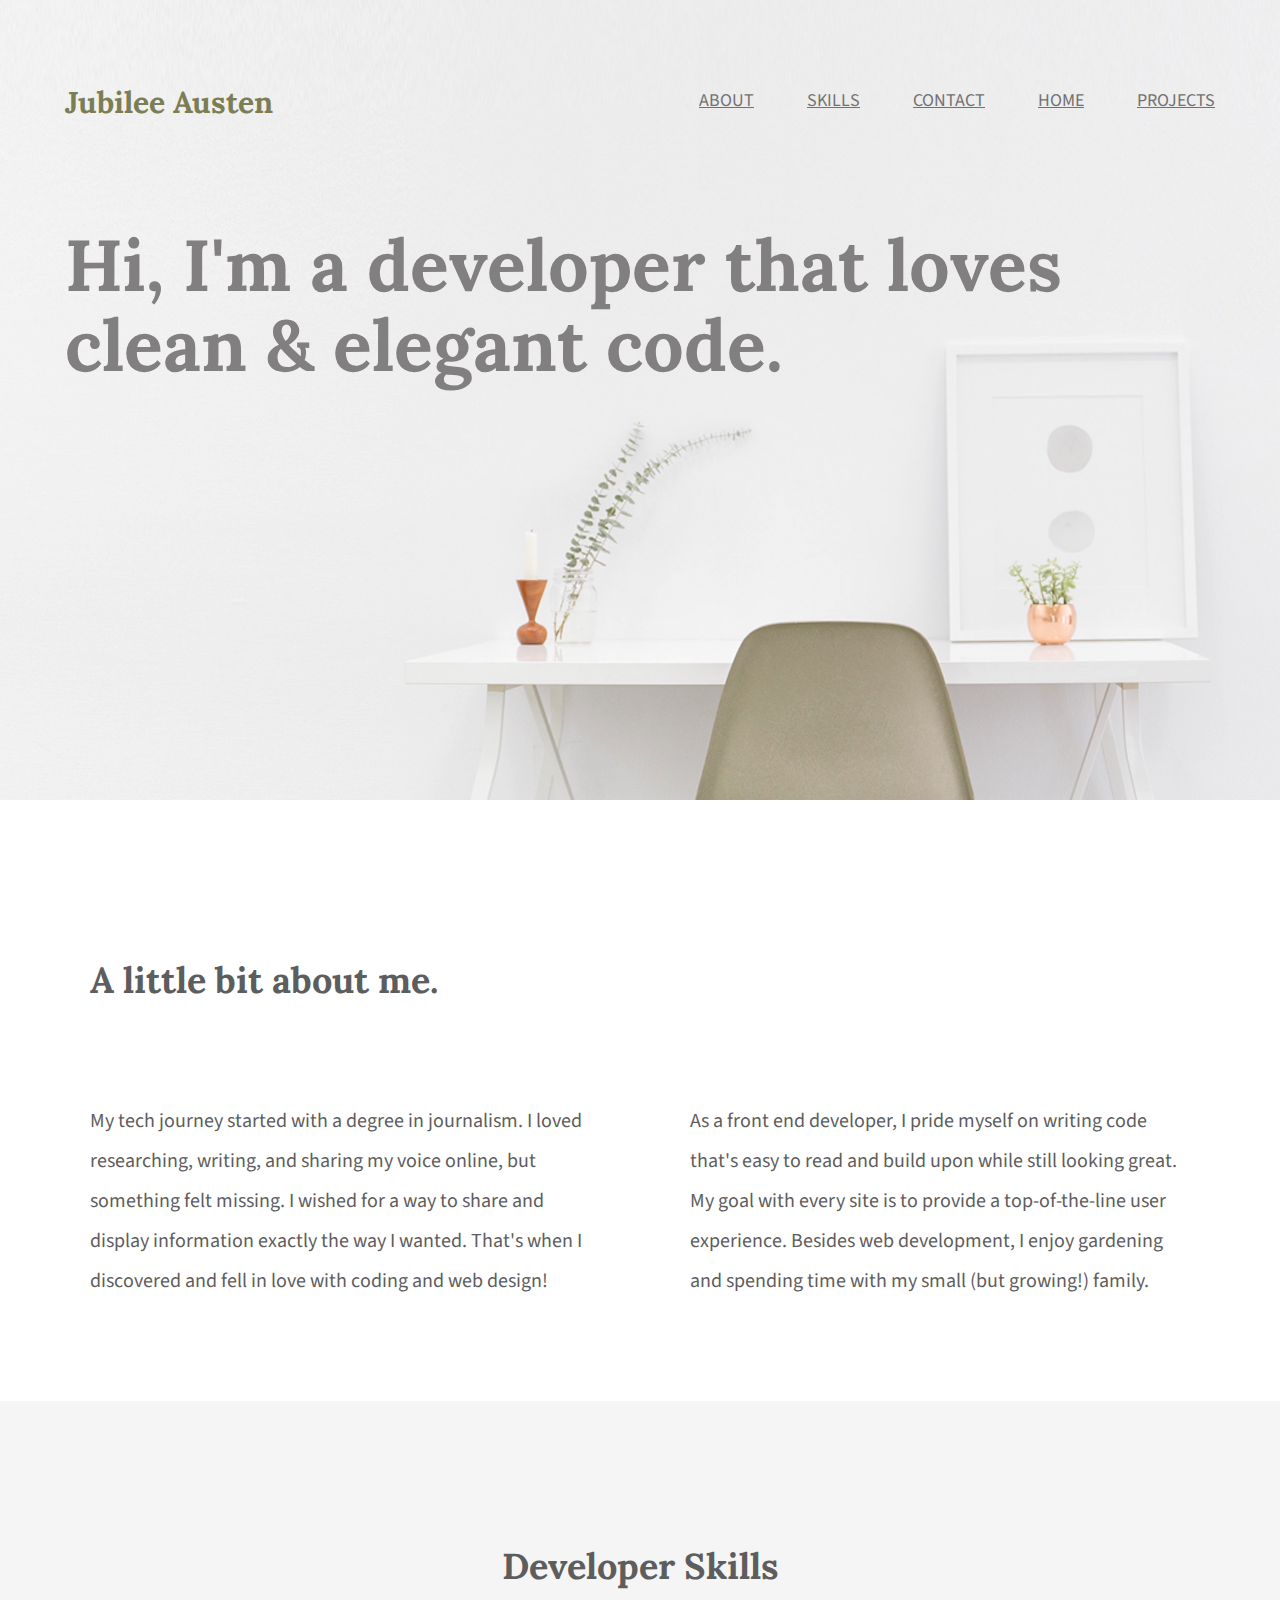
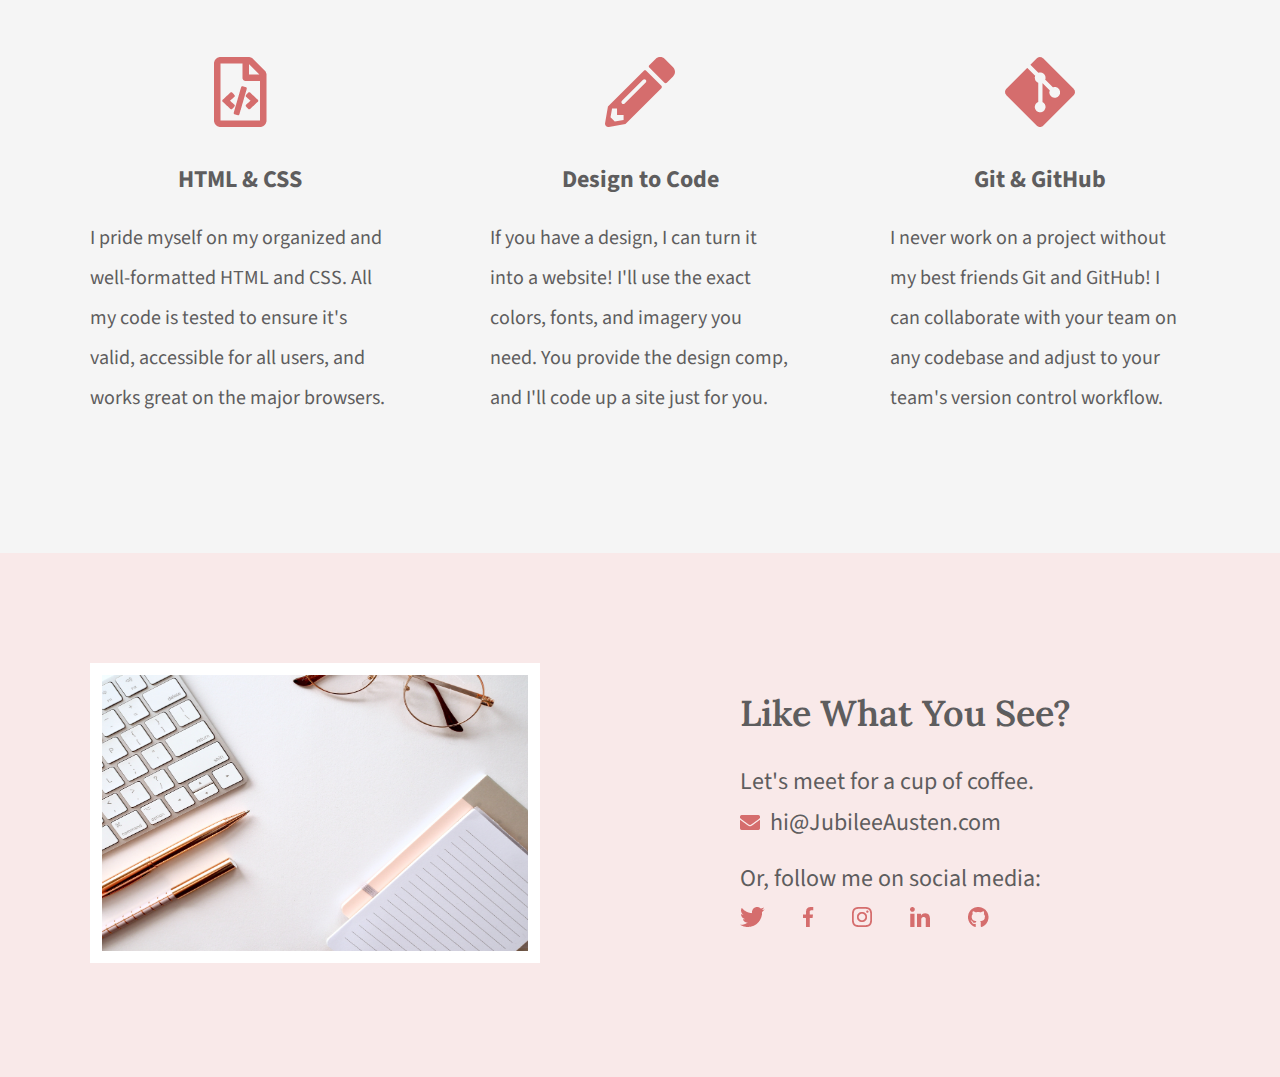
<file: index.html>
<!DOCTYPE html>
<html lang="en">

<head>
    <meta charset="UTF-8">
    <title>Jubilee Austen | Portfolio</title>
    <link rel="stylesheet" href="css/main.css">
    <link rel="stylesheet" href="css/normalize.css">
    <link rel="preconnect" href="https://fonts.googleapis.com">
    <link rel="preconnect" href="https://fonts.gstatic.com" crossorigin>
    <link
        href="https://fonts.googleapis.com/css2?family=Lora:wght@400;600;700&family=Source+Sans+Pro:wght@400;700&display=swap"
        rel="stylesheet">
</head>

<body>
    <header class="homepage-hero">
        <div class="content-wrapper">
            <h1>Jubilee Austen</h1>
            <nav>
                <ul>
                    <li>
                        <a href="#about">about </a>
                    </li>
                    <li>
                        <a href="#skills">skills</a>
                    </li>
                    <li>
                        <a href="#contact">contact</a>
                    </li>
                    <li>
                        <a href="#">home</a>
                    </li>
                    <li>
                        <a href="projects/index.html">projects</a>
                    </li>
                </ul>
            </nav>
            <h2>Hi, I'm a developer that loves clean & elegant code.</h2>
        </div>
    </header>
    <main>
        <section id="about">
            <div class="content-wrapper">
                <h2>A little bit about me.</h2>
                <p>My tech journey started with a degree in journalism. I loved researching,
                    writing, and sharing my voice online, but something felt missing. I wished
                    for a way to share and display information exactly the way I wanted. That's
                    when I discovered and fell in love with coding and web design!</p>
                <p>As a front end developer, I pride myself on writing code that's easy to read
                    and build upon while still looking great. My goal with every site is to provide
                    a top-of-the-line user experience. Besides web development, I enjoy
                    gardening and spending time with my small (but growing!) family.</p>
            </div>
        </section>

        <section id="skills">
            <div class="content-wrapper">
                <h2>Developer Skills</h2>
                <div class="skill-list">
                    <img src="img/html-icon.png" alt="html icon">
                    <h3>HTML & CSS</h3>
                    <p>I pride myself on my organized and well-formatted HTML and CSS. All my
                        code is tested to ensure it's valid, accessible for all users, and works great
                        on the major browsers.</p>
                </div>
                <div class="skill-list">
                    <img src="img/pencil-icon.png" alt="pencil icon">
                    <h3>Design to Code</h3>
                    <p>If you have a design, I can turn it into a website! I'll use the exact colors,
                        fonts, and imagery you need. You provide the design comp, and I'll code up
                        a site just for you.</p>
                </div>
                <div class="skill-list">
                    <img src="img/git-icon.png" alt="git icon">
                    <h3>Git & GitHub</h3>
                    <p>I never work on a project without my best friends Git and GitHub! I can
                        collaborate with your team on any codebase and adjust to your team's
                        version control workflow.</p>
                </div>
            </div>
        </section>
    </main>

    <footer id="contact">
        <div class="content-wrapper">
            <div class="contact-image">
                <img src="img/jess-bailey-q10VITrVYUM-unsplash.jpg"
                    alt="desktop with keyboard glasses notepads and pens" id="contact-img">
            </div>
            <div class="contact-info">
                <h2>Like What You See?</h2>
                <h3 id="email-header">Let's meet for a cup of coffee.</h3>
                <a href="mailto:hi@jubileeausten.com"><img src="img/envelope.png" alt="envelope icon"
                        id="envelope-icon">hi@JubileeAusten.com</a>
                <h3 id="social-media-header">Or, follow me on social media:</h3>
                <ul>
                    <li><a href="https://twitter.com/" target="_blank"><img src="img/twitter.png"
                                alt="twitter icon"></a></li>
                    <li><a href="https://facebook.com/" target="_blank"><img src="img/facebook.png"
                                alt="facebook icon"></a></li>
                    <li><a href="https://instagram.com/" target="_blank"><img src="img/instagram.png"
                                alt="instagram icon"></a></li>
                    <li><a href="https://linkedin.com/" target="_blank"><img src="img/linkedin.png"
                                alt="linkedin icon"></a></li>
                    <li><a href="https://github.com/" target="_blank"><img src="img/github.png" alt="github icon"></a>
                    </li>
                </ul>
            </div>
        </div>
    </footer>

</body>

</html>
</file>
<file: css/main.css>
/****** Global Styles ******/
body {
    font-family: "Source Sans Pro", sans-serif;
    color: #5E5D5E;
}

.content-wrapper {
    width: 1200px;
    margin: 0 auto;
    ;
    overflow: auto;
}

/****** Header Styles ******/
.homepage-hero {
    background: url('../img/full-background.png') #F9EFEF;
    background-size: cover;
    background-position: center;
    height: 800px;
}

header h1 {
    float: left;
    width: 300px;
    font-family: "Lora", serif;
    font-size: 30px;
    color: #7B7E54;
    padding: 65px 0px 65px 25px;
}

header nav {
    width: 800px;
    text-align: right;
    float: right;
    padding: 75px 25px 75px 0px;
}

nav ul li {
    display: inline-block;
}

nav ul li a {
    text-transform: uppercase;
    font-size: 18px;
    color: #727172;
    padding-left: 50px;
}

header h2 {
    width: 1000px;
    clear: both;
    font-family: "Lora", serif;
    font-size: 72px;
    color: #817F80;
    line-height: 80px;
    padding: 20px 0 20px 25px;
}

/****** About Styles ******/
#about .content-wrapper {
    padding: 80px 0;
}

#about h2 {
    font-family: "Lora", serif;
    font-size: 36px;
    padding: 50px;
}

#about p {
    float: left;
    width: 500px;
    font-size: 20px;
    line-height: 40px;
    padding-left: 50px;
    padding-right: 50px;
}

/****** Skill Styles ******/
#skills {
    background: #F5F5F5;
    text-align: center;
}

#skills .content-wrapper {
    padding: 115px 0;
}

#skills .skill-list {
    float: left;
    width: 300px;
    padding: 0 50px;
}

#skills h2 {
    font-family: "Lora", serif;
    font-size: 36px;
    padding-bottom: 40px;
}

#skills h3 {
    font-size: 24px;
    line-height: 36px;
    margin: 30px 0 20px 0;
}

#skills p {
    font-size: 20px;
    line-height: 40px;
    text-align: left;
}



/****** Contact Styles ******/
#contact {
    background: #F9E9E9;
}

#contact .content-wrapper {
    padding: 110px 0;
}

#contact .contact-image {
    float: left;
    width: 600px;
}

#contact #contact-img {
    width: 450px;
    height: 300px;
    border: 12px solid #ffffff;
    box-sizing: border-box;
    margin: 0 50px;
}

#contact .contact-info {
    float: left;
    width: 600px;
    padding-left: 100px;
    box-sizing: border-box;
}

#contact h2 {
    font-size: 36px;
    font-family: "Lora", serif;
    font-weight: 600;
    margin: 30px 0;
}

#contact h3 {
    font-size: 24px;
    font-weight: 400;
    line-height: 36px;
}

#contact #email-header {
    margin-bottom: 5px;
}

#contact #social-media-header {
    margin-top: 20px;
    margin-bottom: 5px;
}

#contact #envelope-icon {
    padding-right: 10px;
}

#contact a {
    font-size: 24px;
    line-height: 36px;
    text-decoration: none;
    color: #5E5D5E;
}

#contact ul {
    padding-left: 0;
    margin-top: 0;
}

#contact ul li {
    display: inline-block;
}

#contact ul img {
    padding-right: 35px;
}

/****** Projects Page Styles ******/

/****** Projects Page Header Styles ******/
.projects-hero {
    background: #F9EFEF;
}

/****** Projects Page Projects Styles ******/
#projects {
    background: #F5F5F5;
    text-align: center;
}

#projects .content-wrapper {
    padding: 115px 0;
}

#projects .project-item {
    float: left;
    width: 300px;
    padding: 0 50px;
}

#projects h2 {
    font-family: "Lora", serif;
    font-size: 36px;
    padding-bottom: 40px;
}

#projects h3 {
    font-size: 24px;
    line-height: 36px;
    margin: 30px 0 20px 0;
}

#projects p {
    font-size: 20px;
    line-height: 40px;
    text-align: left;
}

#projects img {
    width: 300px;
    padding-bottom: 30px;
}
</file>
